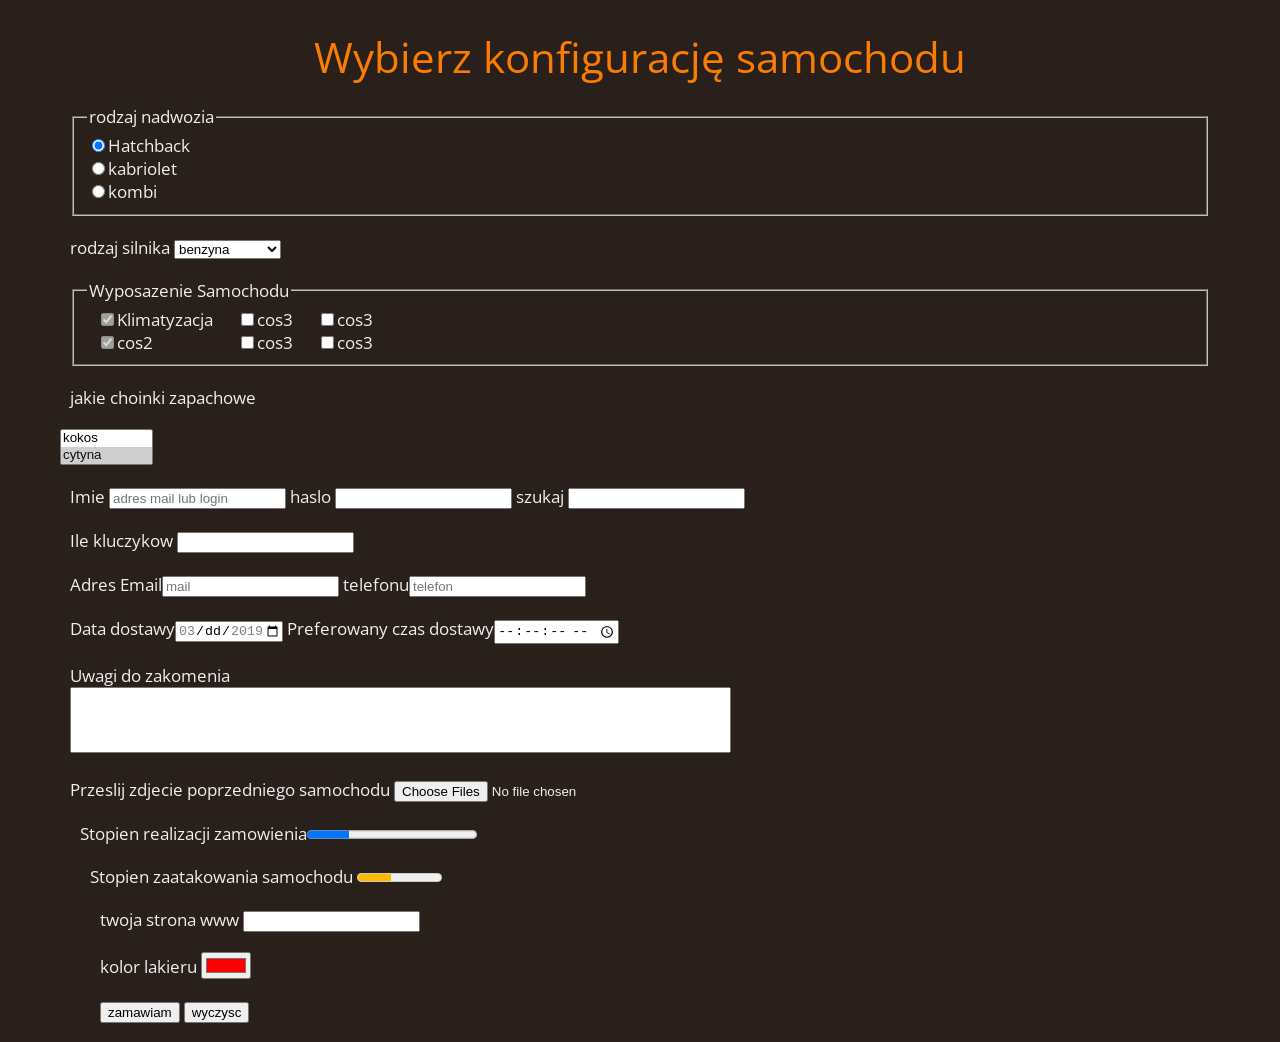
<file: Do zamawiania/index.html>
<!DOCTYPE html>
<html lang="pl">
<head>

	<meta charset="utf-8">
	<title>Katalog samochodowy</title>
	<meta name="description" content="Stwórz wymarzony model swojego samochodu!">
	<meta name="keywords" content="samochód, katalog, salon, nowe auto">
	<meta name="author" content="Jan Nowak">
	
	<meta http-equiv="X-Ua-Compatible" content="IE=edge">
	
	<link rel="stylesheet" href="main.css">

	<link href="https://fonts.googleapis.com/css?family=Open+Sans:400,700&amp;subset=latin-ext" rel="stylesheet">
	
	<!--[if lt IE 9]>
	<script src="//cdnjs.cloudflare.com/ajax/libs/html5shiv/3.7.3/html5shiv.min.js"></script>
	<![endif]-->
	
</head>

<body>

	<header>
	
		<h1>Wybierz konfigurację samochodu</h1>

	</header>
	
	<main>
	
		<article>
		
			<form action="order.php" metod="post"  enctype="multipart/from-data">
				<div class="row">
					<fieldset>
					
						<legend> rodzaj nadwozia </legend>
					
						<div><label><input type="radio"  value="1" name="nadwozie" checked>Hatchback	</label></div>
						<div><label><input type="radio" value="2" name="nadwozie">kabriolet	</label></div>
						<div><label><input type="radio" value="3" name="nadwozie">kombi	</label></div>
					
					</fieldset>
				</div>
				<div class="row">
					<label for="silnik"> rodzaj silnika </label>
					<select id="silnik" name="silnik">
					
						<option value="w">wysokoprezny</option>
						<option selected value="b">benzyna</option>
						<option value="h">hybryda</option>
						
					</select>
				</div>
				<div class="row">
				
					<fieldset>
					
						<legend>Wyposazenie Samochodu </legend>
						<div class="col">
							<div><label><input type="checkbox" name= "wyp[]" value="1" disabled checked>Klimatyzacja</label></div>
							<div><label><input type="checkbox" name= "wyp[]" value="2" disabled checked>cos2</label></div>
						</div>
							
						<div class="col">
							<div><label><input type="checkbox" name= "wyp[]" value="3">cos3</label></div>
							<div><label><input type="checkbox" name= "wyp[]" value="4">cos3</label></div>
						</div>
							
						<div class="col">
							<div><label><input type="checkbox" name= "wyp[]" value="5">cos3</label></div>
							<div><label><input type="checkbox" name= "wyp[]" value="6">cos3</label></div>
						</div>
						
					</fieldset>
				</div>
				
				<div class="row">
					<label for="choinka"> jakie choinki zapachowe </label>
					</div style="margin-top: 10px;">
						<select id="choinka" name="choinka[]" multiple size="2">
						
							<option value="o">kokos</option>
							<option selected value="c">cytyna</option>
							<option value="b">brzoskiwniowa</option>
							
						</select>
					</div>
				</div>
				
				<div class="row">
					<label> Imie <input type="text" name="imie" placeholder="adres mail lub login"></label>
					<label> haslo <input type="password" name="haslo"></label>
					<label> szukaj <input type="search" name="szukaj"></label>
				</div>
				
				<div class="row">
					<label> Ile kluczykow  <input type="number" name="kluczyk" step="1" readonly></label>
				</div>	
				
				<div class="row">
				
					<label> Adres Email<input type="email" multiple placeholder="mail" name="adres"></label>
					<label> telefonu<input type="tel" placeholder="telefon" name="telefon" required></label>
				
				</div>
	
				<div class="row">
				
					<label> Data dostawy<input type="date" name="dzien" min="2019-03-01" max="2019-03-31"></label>
					<label> Preferowany czas dostawy<input type="time" name="czas" step="1" min="09:00" max="18:00"></label>	
				</div>
				
				<div class="row">
				
					<div><label for="kometarz"> Uwagi do zakomenia</label></div>
					<textarea name="kometarz" id="kometarz" rows="4" cols="80" maxlength="256" minlength="10"></textarea>
				
				</div>
				
				<div class="row">
					<label>Przeslij zdjecie poprzedniego samochodu<label> <input type ="file" name="obraz" accept="image/x-png,image/gif,image/jpeg" multiple>
				<div>
				
				<div class="row">
					<label>Stopien realizacji zamowienia<label><progress id="realizacja" max="100" value="25"></progress>
				<div>	

				<div class="row">
					<label> Stopien zaatakowania samochodu </label><meter min="0" max="100" title="procent" value ="40" low="30" high="70" optimum="75"></meter>
				<div>
				
				<div class="row">
					<label> twoja strona www </label><input type="url" name="witryna">
				</div>
				
				<input type="hidden" name="token" value = "323">
				
				<div class="row">
					<label> kolor lakieru  <input type="color" name="kolor" value="#ff0000"></label>
				</div>
				
				<div class="row">
					<input type="submit" value="zamawiam">
					<!--<input type="button" value="zamawiam">
					<button> Zawiam </button>
					<input type="color"> -->
					<input type="reset" value="wyczysc">
				</div>
					
			</form>		
			
		</article>
		
	</main>

</body>
</html>
</file>
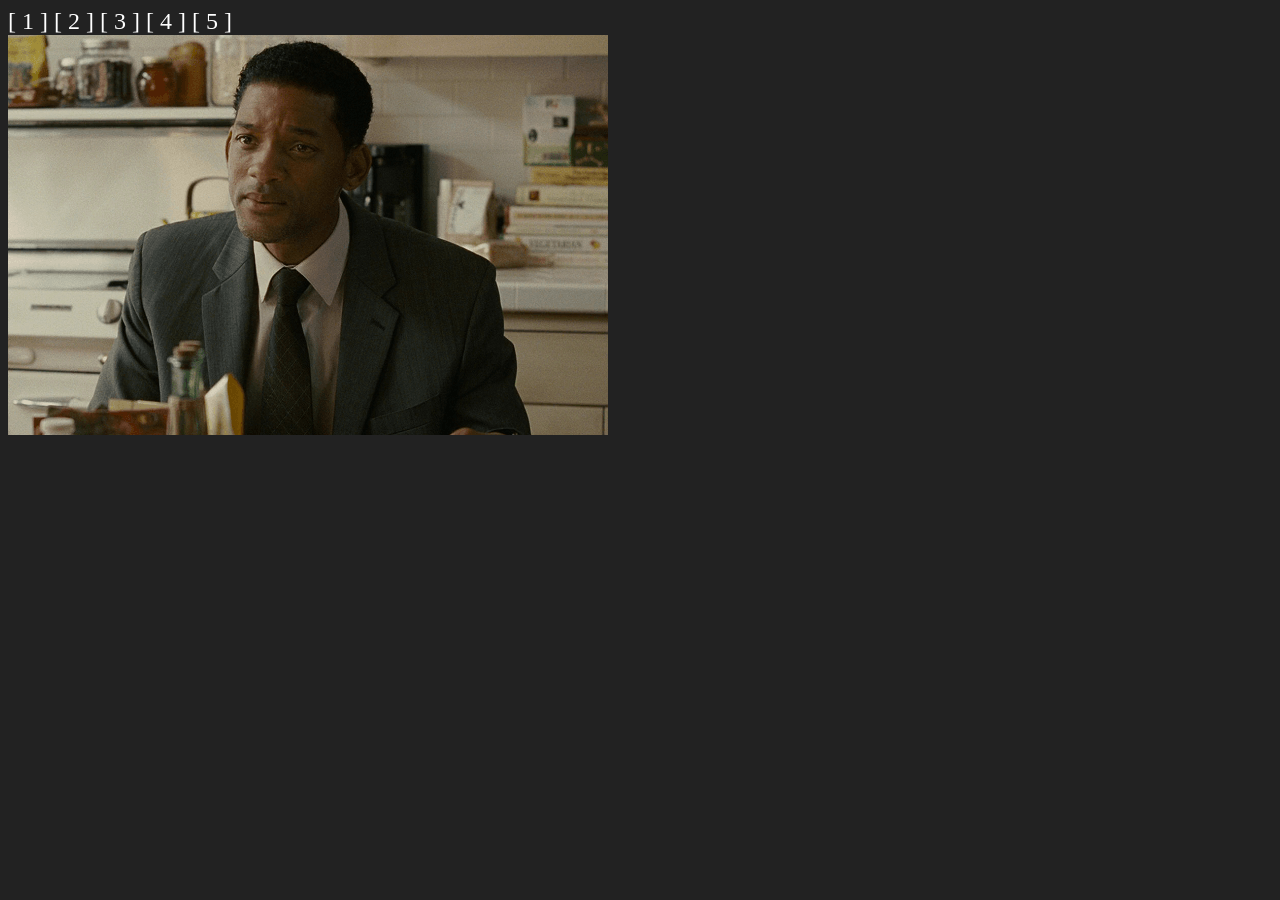
<file: Fajne przejscia/index.html>
<!DOCTYPE html>
<html lang="pl">
<html>
	<head>
		<meta charset="utf-8" />
		
		<style>
			body
			{
				background-color: #222222;
				font-size: 24px;
				color: white;
			}
		</style>
		
		<script src="http://code.jquery.com/jquery-1.11.2.min.js"></script>
		
		<script type="text/javascript">
			
			var numer = Math.floor(Math.random()*5)+1; 
			
			var timer1 = 0;
			var timer2 =0;
			function ustawslajd(nrslajdu)
			{
				clearTimeout(timer1);
				clearTimeout(timer2);
				numer = nrslajdu-1;
				
				schowaj();
				setTimeout("zmienslajd()",500);
			}
			
			function schowaj()
			{
				$("#slider").fadeOut(500);
			}
			function zmienslajd()
			{
				numer++;
				if(numer>5) 
				{
					numer=1;
				}
				
				var plik = "<img src = \"slajdy/slajd" + numer + ".png\" />";
				
				document.getElementById("slider").innerHTML = plik;
				
				$("#slider").fadeIn(500);
				timer1= setTimeout("zmienslajd()",5000);
				timer2 =setTimeout("schowaj()",4500);
			}
			
		</script>
		
	</head>
	<body onload ="zmienslajd()">
		
		<span onlick="ustawslajd(1)" style="cursor:pointer;">[ 1 ] </span>
		<span onlick="ustawslajd(2)" style="cursor:pointer;">[ 2 ] </span>
		<span onlick="ustawslajd(3)" style="cursor:pointer;">[ 3 ] </span>
		<span onlick="ustawslajd(4)" style="cursor:pointer;">[ 4 ] </span>
		<span onlick="ustawslajd(5)" style="cursor:pointer;">[ 5 ] </span>
		<div id="slider"></div>
		
	</body>
</html>
</file>
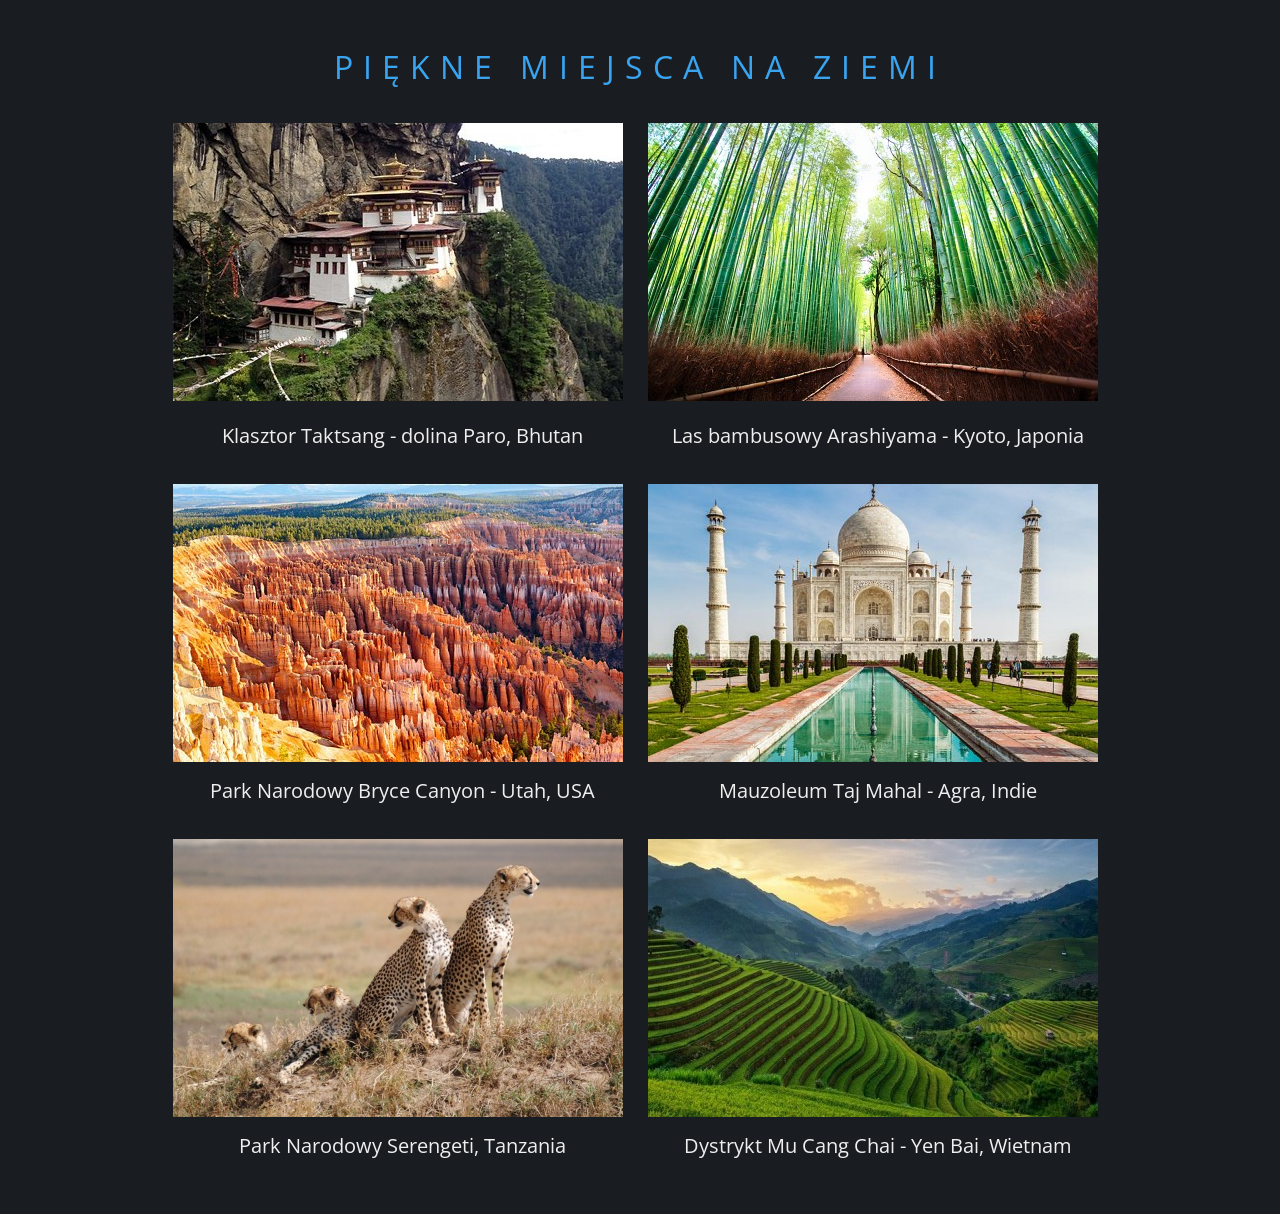
<file: Galeria zdjec/index.html>
<!DOCTYPE html>
<html lang="pl">
<head>

	<meta charset="utf-8">
	<title>Galeria zdjęć</title>
	<meta name="description" content="Piękne miejsca na Ziemi">
	<meta name="keywords" content="Taktsang, Paro, Bhutan, Arashiyama, Kyoto, Japonia, Bryce Canyon, Utah, USA, Taj Mahal, Agra, Indie, Serengeti, Tanzania, Mu Cang Chai, Yen Bai, Wietnam">
	<meta name="author" content="MZ">
	
	<meta http-equiv="X-Ua-Compatible" content="IE=edge,chrome=1">
	
	<link rel="stylesheet" href="main.css">
	<link rel="stylesheet" href="css/fontello.css">	

	<link href="https://fonts.googleapis.com/css?family=Open+Sans:400,700&amp;subset=latin-ext" rel="stylesheet">
	
	<!--[if lt IE 9]>
	<script src="//cdnjs.cloudflare.com/ajax/libs/html5shiv/3.7.3/html5shiv.min.js"></script>
	<![endif]-->
	
</head>

<body>
	
	<main>
	
		<article>
		
			<div class="container">
			
				<header>
					<h1>Piękne miejsca na Ziemi</h1>
				</header>
			
				<div class="postcard">
				
					<div class="photo1"> 
						<a href="#"><img src="img/01.jpg" alt="Taktsang"></a>
					</div>
					<p>Klasztor Taktsang - dolina Paro, Bhutan</p>
					
				</div>
				
				<div class="postcard">
				
					<div class="photo2"> 
						<a href="#"><img src="img/02.jpg" alt="Arashiyama"></a>
					</div>
					<p>Las bambusowy Arashiyama - Kyoto, Japonia</p>
					
				</div>
				
				<div class="postcard">
				
					<div class="photo3"> 
						<div class = "overlay">
							<a href="#"><img src="img/03.jpg" alt="Bryce Canyon"></a>
							<a class="link" href="#"><p>Rok zalozenia: 1928, powierzchnia 128 km <sup>2</sup></p></a>
						</div>
					</div>
					<p>Park Narodowy Bryce Canyon - Utah, USA</p>
					
				</div>
				
				<div class="postcard">
				
					<div class="photo4"> 
						<div class = "overlayT">
							<a href="#"><img src="img/04.jpg" alt="Taj Mahal"></a>
							<a href = "#" class="link"><span class = "icon"><i class="icon-search"></i><p>zobacz album</p></span></a>
						</div>
					</div>
					<p>Mauzoleum Taj Mahal - Agra, Indie</p>
					
				</div>				
				

				<div class="postcard">
				
					<div class="photo5"> 
						<a href="#"><img src="img/05.jpg" alt="Serengeti"></a>
					</div>
					<p>Park Narodowy Serengeti, Tanzania</p>
					
				</div>

				<div class="postcard">
				
					<div class="photo6"> 
						<a href="#"><img src="img/06.jpg" alt="Mu Cang Chai"></a>
					</div>	
					<p>Dystrykt Mu Cang Chai - Yen Bai, Wietnam</p>
				</div>				
	
			</div>

		</article>
	
	</main>
	
</body>
</html>
</file>
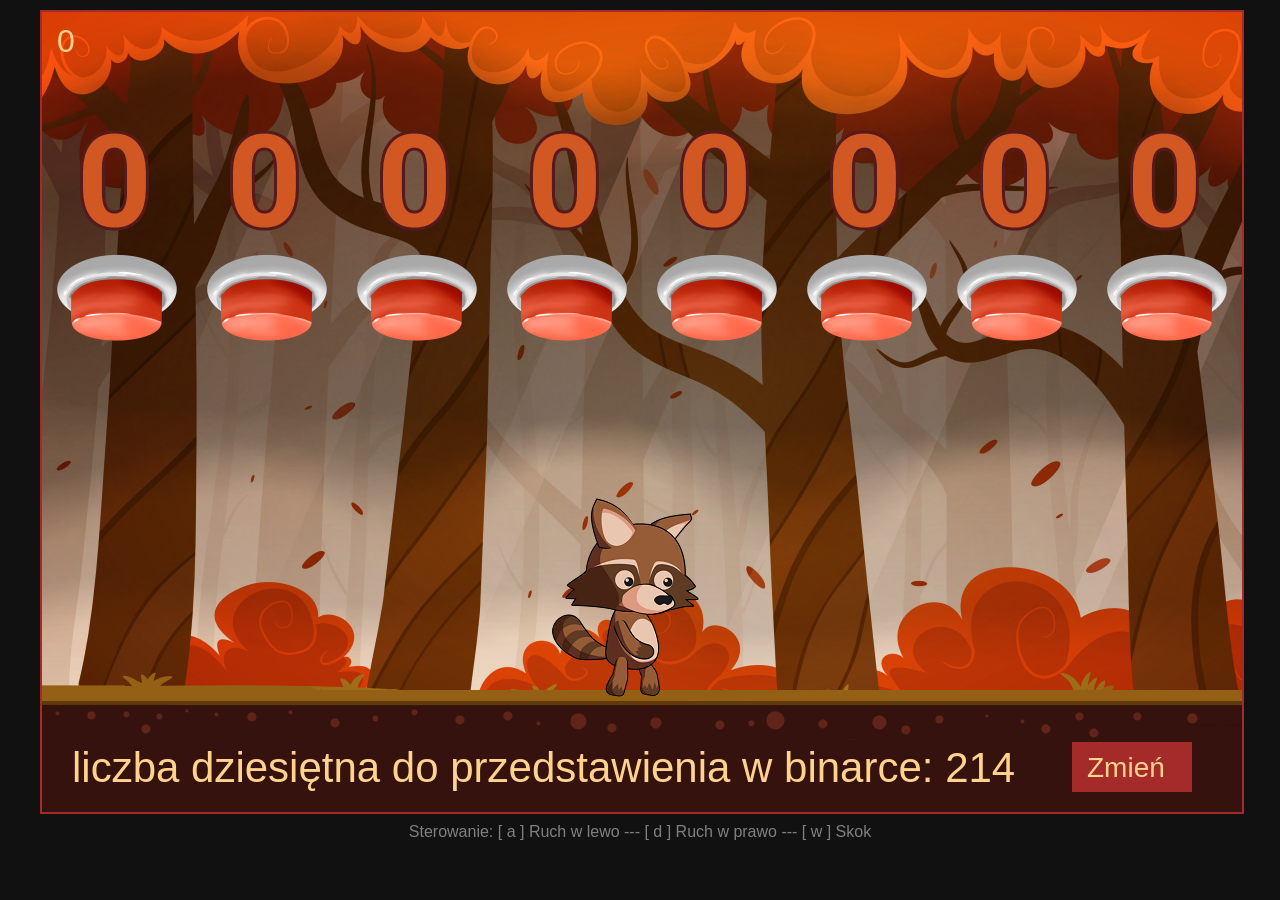
<file: Gra w gre binarna/index.html>
<!DOCTYPE html>
<html lang="pl">
<head>

	<meta charset="utf-8">
	<title>Canvas cz. 2/2</title>
	<meta name="description" content="">
	<meta name="keywords" content="">
	<meta name="author" content="">
	<meta name="viewport" content="width=device-width, initial-scale=1.0, user-scalable=no">	
	<meta http-equiv="X-Ua-Compatible" content="IE=edge">
	
	<link rel="stylesheet" href="main.css">
	
	<!--[if lt IE 9]>
	<script src="//cdnjs.cloudflare.com/ajax/libs/html5shiv/3.7.3/html5shiv.min.js"></script>
	<![endif]-->
	
</head>

<body>
	
	<main>
		<article>

			<div class="board">
				<canvas id="game_canvas" width="1200" height="800"></canvas>
				<div class="info">Sterowanie: [ a ] Ruch w lewo --- [ d ] Ruch w prawo --- [ w ] Skok</div>
			</div>	
			
		</article>
	</main>
	
	<script src="game.js"></script>

</body>
</html>
</file>
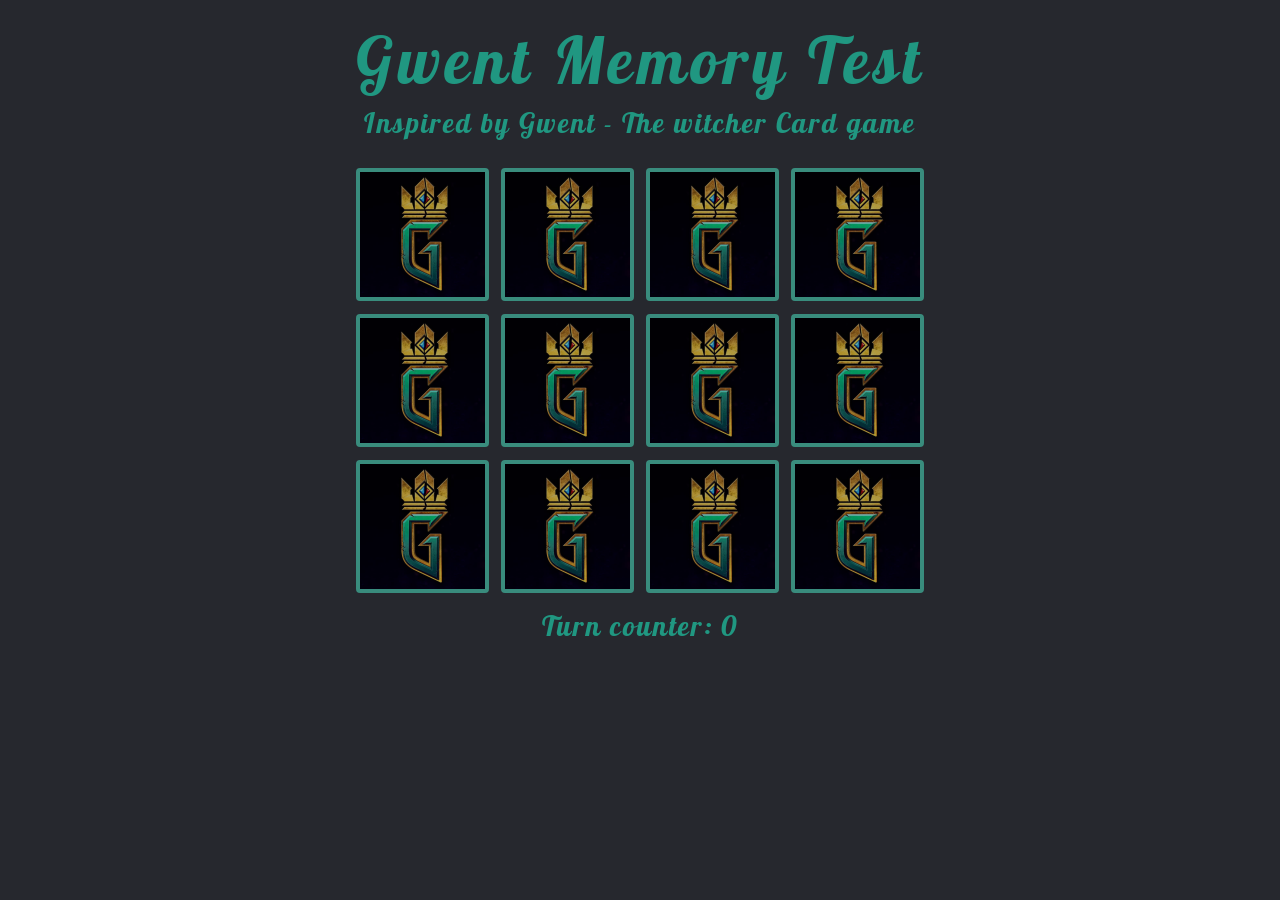
<file: Gwint/index.html>
<!DOCTYPE html>
<html lang="pl">
<head>

	<meta charset="utf-8">
	<title>Gwent Memory Test</title>
	<meta name="description" content="JS Memory Game inspired by Gwent">
	<meta name="keywords" content="javascript, jQuery, game, gwent, memory">
	<meta name="author" content="MZ">
	
	<meta http-equiv="X-Ua-Compatible" content="IE=edge,chrome=1">
	
	<link rel="stylesheet" href="main.css">

	<link href="https://fonts.googleapis.com/css?family=Lobster&amp;subset=latin-ext" rel="stylesheet">
	
	<!--[if lt IE 9]>
	<script src="//cdnjs.cloudflare.com/ajax/libs/html5shiv/3.7.3/html5shiv.min.js"></script>
	<![endif]-->

</head>

<body>

	<header>
	
		<h1>Gwent Memory Test</h1>
		<p>Inspired by <a href="https//www.playgwent.com/pl" target="_blank"> Gwent - The witcher Card game</a></p>
	
	</header>
	
	<main>
	
		<article>
		
			<div class="board">
			
				<div class="card" id="c0" ></div>
				<div class="card" id="c1"></div>
				<div class="card" id="c2"></div>
				<div class="card" id="c3"></div>
				
				<div class="card" id="c4"></div>
				<div class="card" id="c5"></div>
				<div class="card" id="c6"></div>
				<div class="card" id="c7"></div>
				
				<div class="card" id="c8"></div>
				<div class="card" id="c9"></div>
				<div class="card" id="c10"></div>
				<div class="card" id="c11"></div>
				
				<div class="score">Turn counter: 0</div>
			
			</div>
		
		</article>
	
	</main>
	
	<script src="jquery-3.2.1.min.js"></script>
	<script src="memory.js"></script>
	
</body>
</html>
</file>
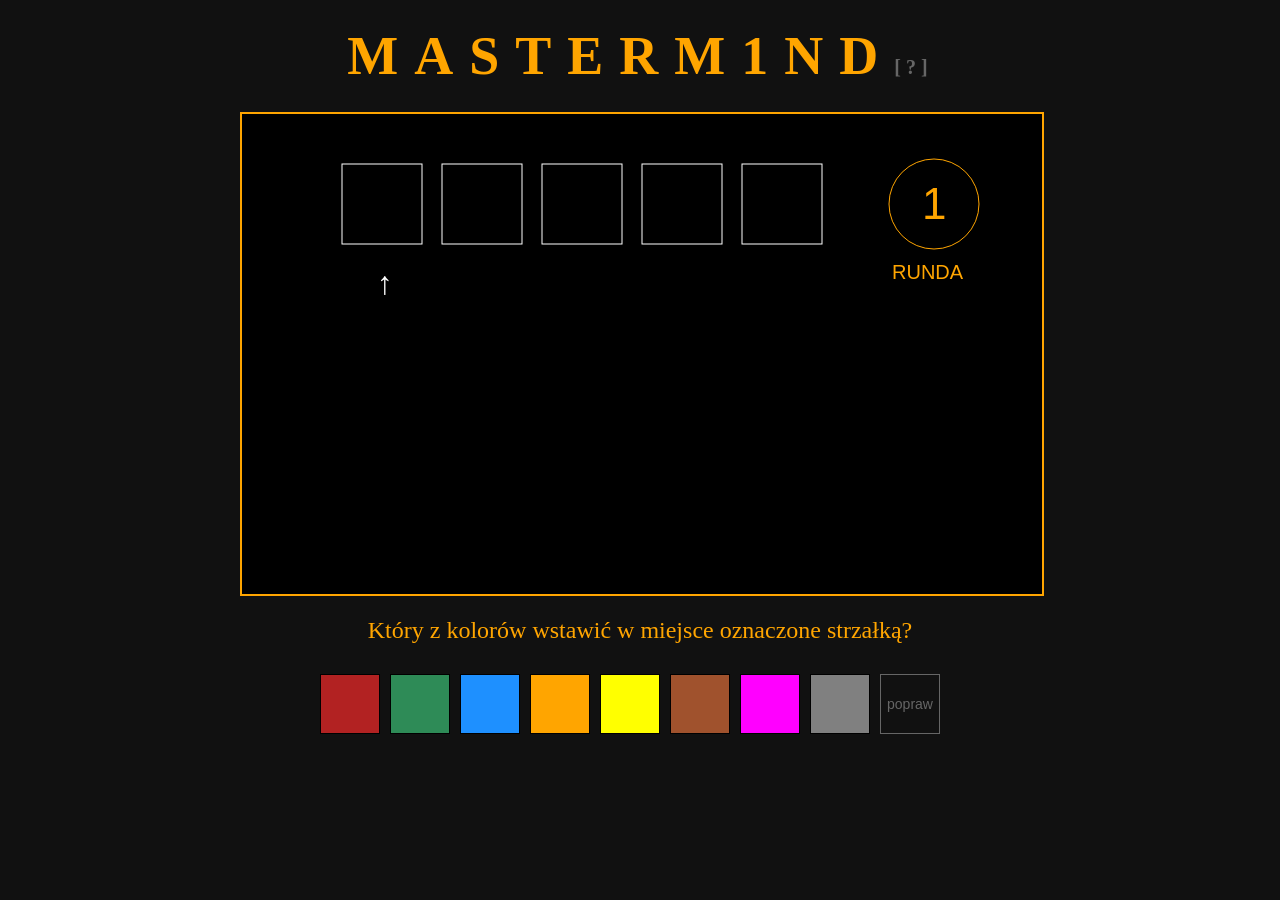
<file: Mastermaid/index.html>
<!DOCTYPE html>
<html lang="pl">
<head>

	<meta charset="utf-8">
	<title>Masterm1nd</title>
	<meta name="description" content="">
	<meta name="keywords" content="">
	<meta name="author" content="">
	<meta name="viewport" content="width=device-width, initial-scale=1.0, user-scalable=no">	
	<meta http-equiv="X-Ua-Compatible" content="IE=edge">
	
	<link rel="stylesheet" href="main.css">
	
	<!--[if lt IE 9]>
	<script src="//cdnjs.cloudflare.com/ajax/libs/html5shiv/3.7.3/html5shiv.min.js"></script>
	<![endif]-->
	
</head>

<body>
	
	<main>
	<article>
		
		<header><h1>Masterm1nd<span id="help">[?]</span></h1></header>
		
		<div class="help">
		
			<span id="closehelp">[zamnij]</span>
			<p> no elo </p>
		
		</div>

		<div class="board">
			<canvas id="game_canvas" width="800" height="480"></canvas>
		</div>	
		
		<div class="comment">
			Który z kolorów wstawić w miejsce oznaczone strzałką?
		</div>
		
		<div class="controls">
			<button id="c1"></button>
			<button id="c2"></button>
			<button id="c3"></button>
			<button id="c4"></button>
			<button id="c5"></button>
			<button id="c6"></button>
			<button id="c7"></button>
			<button id="c8"></button>
			<button id="delete">popraw</button>
		</div>	
		
	</article>	
	</main>
	
	<script src="game.js"></script>

</body>
</html>
</file>
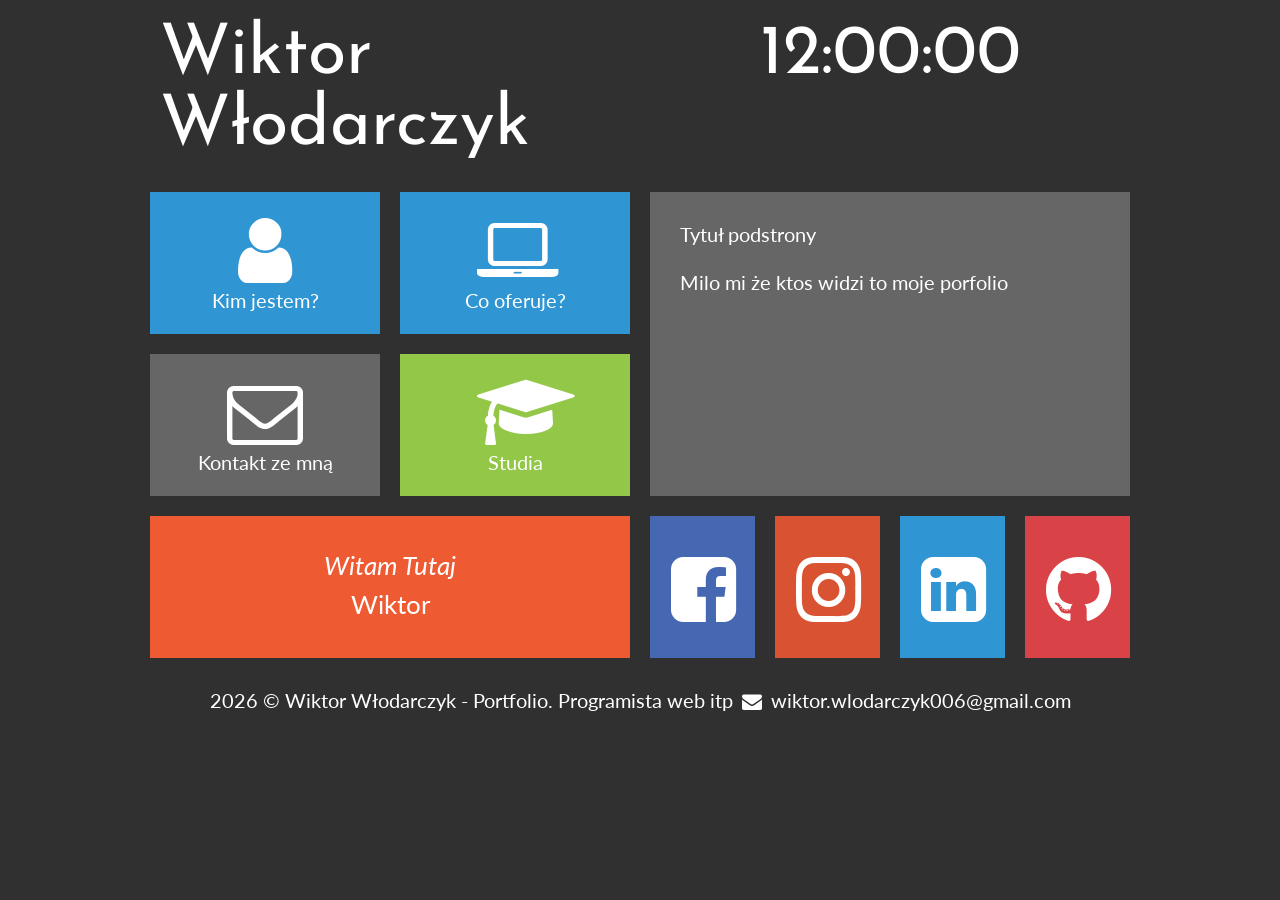
<file: Portfolio/index.html>
<!DOCTYPE HTML>
<html land="pl">
<head>
	<meta charset = "utf-8" />
	<meta http-equiv ="X-UA-Compatible" content ="IE=edge,chrome=1" />
	<title> Wiktor Włodarczyk - Portfolio </title>
	<meta name="description" content "Stworze dla ciebie strone " />
	<link rel="stylesheet" href="style.css" type="text/css" />
	<link rel="stylesheet" href="css/fontello.css" type="text/css" />
	
	<link rel="preconnect" href="https://fonts.googleapis.com">
	<link rel="preconnect" href="https://fonts.gstatic.com" crossorigin>
	<link href="https://fonts.googleapis.com/css2?family=Josefin+Sans:ital@0;1&family=Lato&display=swap" rel="stylesheet">
	
</head>

<body>

	<div id="container">
			
		<div class="rectangle">
		
			<div id="logo"><a href="index.html" class="tilelinkhtml5">Wiktor Włodarczyk</div></a>
			<div id="zegar">12:00:00</div>
			<div style="clear: both;"></div>
			
		</div>
		<div class="square">
		
			<div class="tile1">
				<a href="kimjestem.html" class="tilelink"><i class="icon-user"></i><br/>Kim jestem?</a>
			</div>
			<a href="oferta.html" class="tilelinkhtml5">
				<div class="tile1">
					<i class="icon-laptop"></i><br/>Co oferuje?
				</div>
			</a>
			<div style="clear:both;"></div>
			
			<div class="tile2">
				<a href="kontakt.html" class="tilelink"><i class="icon-mail"></i><br/>Kontakt ze mną</a>	
			</div>
			<div class="tile3">
				<a href="studia.html" class="tilelink"><i class="icon-graduation-cap"></i><br/>Studia<a/>			
			</div>
			<div style="clear:both;"></div>
			
			<div class="tile4">
				<i>Witam Tutaj </i> <br/> Wiktor 
			</div>
			
		</div>
		<div class="square">
		
			<div class="tile5">
				Tytuł podstrony<br/><br/>
				Milo mi że ktos widzi to moje porfolio  
			</div>
			
			<div class="fb">
				<a href="https://www.facebook.com/profile.php?id=100008122082526&locale=pl_PL" class="sociallink" target="_blank"><i class="icon-facebook-squared"></i></a>
			</div>
			<div class="ig">
				<a href="https://www.instagram.com/wiktor_wlodarczykkk/" class="sociallink" target="_blank"><i class="icon-instagram"></i></a>
			</div>
			<div class="linkedin">
				<a href="linkedin.com/in/wox-undefined-829754272/?skipRedirect=true" class="sociallink" target="_blank"><i class="icon-linkedin-squared"></i></a>
			</div>
			<div class="github">
				<a href="https://github.com/Woximus" class="sociallink" target="_blank"><i class="icon-github-circled"></i></a>
			</div>
			<div style="clear:both;"></div>
			
		</div>
		<div style="clear:both"></div>
		
		<div class="rectangle">
		2026 &copy; Wiktor Włodarczyk - Portfolio. Programista web itp <i class="icon-mail-alt"></i> wiktor.wlodarczyk006@gmail.com
		</div>
	</div>

</body>
</html>
</file>
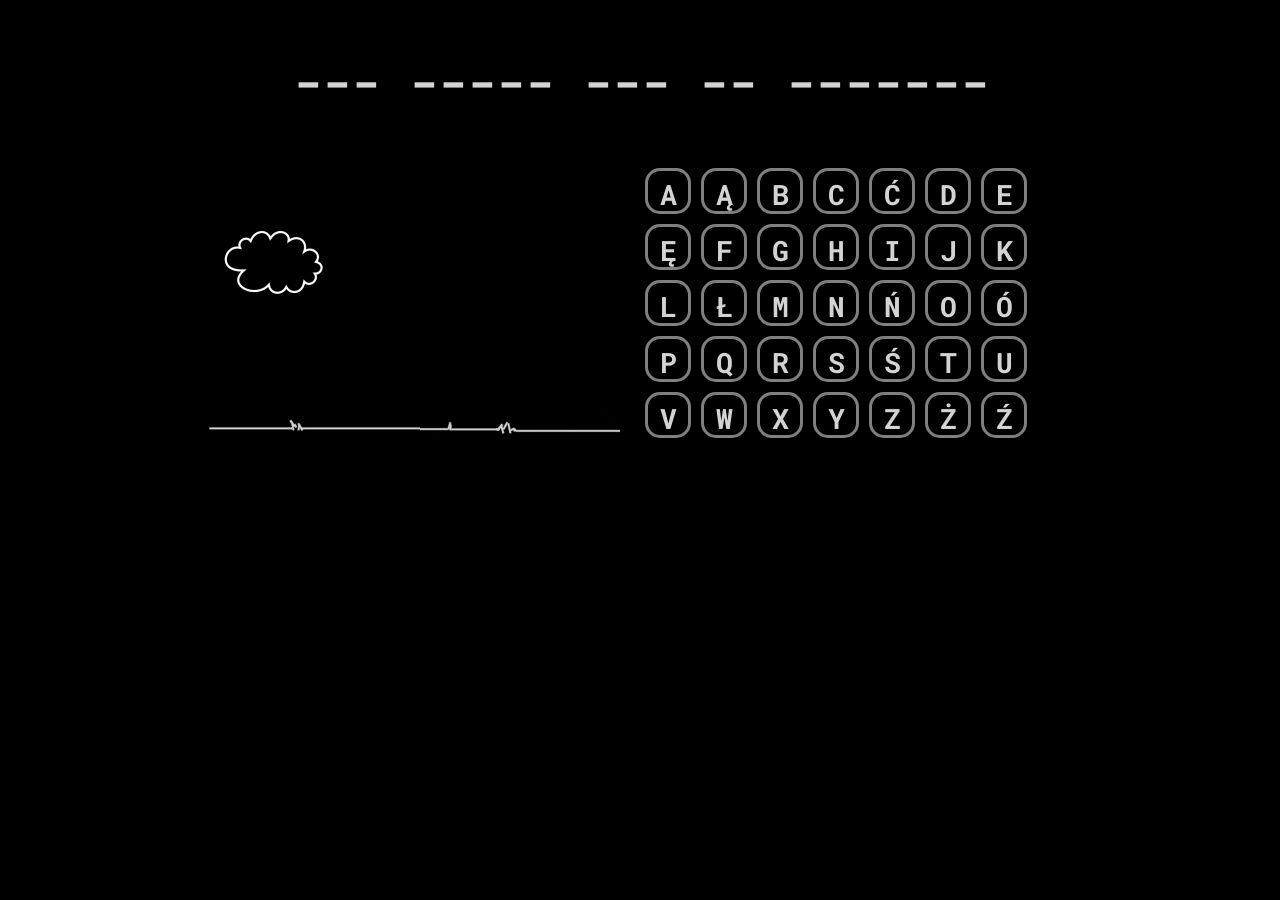
<file: Wisieliec/index.html>
<!DOCTYPE HTML>
<html lang="pl">
<head>
	<meta charset="utf-8" />
	<title>Szubienica</title>

	<link rel="stylesheet" href="style.css" type="text/css" />
	<script src="szubienica.js"></script>


	<link rel="preconnect" href="https://fonts.googleapis.com">
	<link rel="preconnect" href="https://fonts.gstatic.com" crossorigin>
	<link href="https://fonts.googleapis.com/css2?family=Roboto+Mono:ital,wght@0,100..700;1,100..700&display=swap" rel="stylesheet">

</head>
<body >

	<div id="pojemnik">
		<div id="plansza"></div>
		<div id="szubienica">
			<img src="img/s0.jpg" alt="" />
		</div>
		<div id="alfabet"></div>
		<div style="clear:both;"></div>
	
	</div>


</body>
</html>
</file>
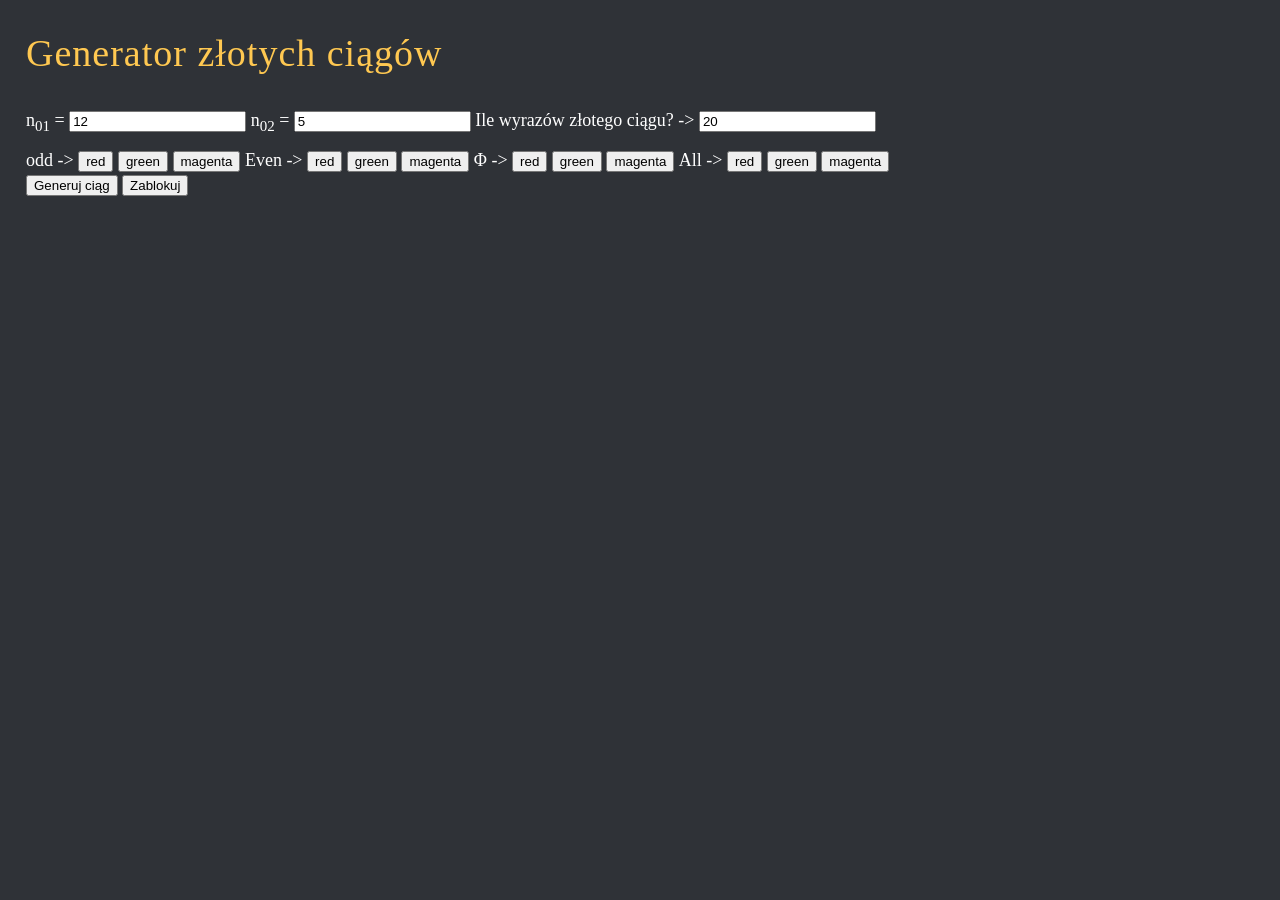
<file: Zloty ciag/index.html>
<!DOCTYPE html>
<html lang="pl">
<head>

	<meta charset="utf-8">
	<title>Złoty podział</title>
	<link href="arkusz.css" rel="stylesheet">
	
</head>
<body>

	<header>
	
		<h1>Generator złotych ciągów</h1>
		
	</header>

	<main>
	
		<article>
			<div class="interfejs">
				<label>
					n<sub>01</sub> = <input type="number" id="a" value="12">
				</label>
				<label>
					n<sub>02</sub> = <input type="number" id="b" value="5">
				</label>
				<label>
					Ile wyrazów złotego ciągu? -> <input type="number" id="ile" value="20">
				</label>
			</div>
			
			<div class ="interfejs"></div>
			
			odd ->
			<input type="button" name="np" value="red">
			<input type="button" name="np" value="green">
			<input type="button" name="np" value="magenta">
			
			
			Even ->
			<input type="button" class="pp" value="red">
			<input type="button" class="pp" value="green">
			<input type="button" class="pp" value="magenta">
			
			
			&Phi; ->
			<input type="button" class="phiii" value="red">
			<input type="button" class="phiii" value="green">
			<input type="button" class="phiii" value="magenta">	

			All ->
			<input type="button" class="wszystkie" value="red">
			<input type="button" class="wszystkie" value="green">
			<input type="button" class="wszystkie" value="magenta">				
			
			<div>
				<input type="button" id="generuj_ciag" value="Generuj ciąg">
				<input type="button" id="blokada" value="Zablokuj">
			</div>
			
			<div>
				<div id="ciag"></div>
				<div id="fi"></div>
			</div>	
			
		</article>
		
	</main>
	
	<script>
		
		document.getElementById('generuj_ciag').addEventListener('click',generuj);
	
		//przyciski ODD zapsiuja oblsuge klikniecia
		let nieparzyste = document.getElementsByName('np');
		for(let i = 0; i < 3; i++)
		{
			nieparzyste[i].addEventListener('click' , color_odd);
		}
		
		//przyciski even 
		let parzyste = document.querySelectorAll('.pp');
		
		parzyste.forEach(przycisk => {
			
			let kolor = przycisk.value;
			
			przycisk.addEventListener('click' , function() {
			
				color_even(kolor);
			});
		
		});
	
		//przyicsk Phi
		let phi = document.getElementsByClassName('phiii');
		for(let ratioo of phi)
		{
			let kolor = ratioo.value;
			
			ratioo.addEventListener('click' , () => {
			
				color_phi(kolor);
			});
		}
		
		//przyciski all
		let wszystkieee = document.querySelectorAll('.wszystkie');
		//mozna 2 razy to samo nazwe jak przedtem ale nie ustawiam bo zeby zaamietac co to jest 
		wszystkieee.forEach(przyciski => {
			przyciski.addEventListener('click' , color_all);
		});
	
		//przycisk zablokuij
		document.querySelector('#blokada').addEventListener('click', access);
	
		function generuj()
		{
			let ile = document.getElementById('ile').value;
			let a = document.querySelector('#a').value;
			let b = document.querySelector('#b').value;
			let bufor;
			
			a = parseFloat(a);
			b = parseFloat(b);
			ile = parseInt(ile);
			
			if(isNaN(a) || isNaN(b) || isNaN(ile) || ile < 2)
			{
				document.querySelector('#ciag').innerHTML = ' <p>Podaj poprawne liczby</p>';
				document.querySelector('#fi').innerHTML = ' ';
			}
			else
			{
				let ciag = '<p>n<sub>x</sub></p>';
				let ratios = '<p>&Phi; = n<sub>x</sub> &divide; n<sub>x-1</sub></p>';
				
				if (a% 2 == 1) ciag += '<div>01 -> <span class = "odd"> ' + a + '</span></div>';
				else ciag += '<div>01 -><span class = "even"> ' + a + '</span></div>';
				
				if (b% 2 == 1) ciag += '<div>01 -> <span class = "odd"> ' + b + '</span></div>';
				else ciag += '<div>01 -><span class="even"> ' + b + '</span></div>';
				
				ratios += '<div>01 -> <span class="ratio"> brak </span></div>';
				ratios += '<div>02 -> <span class ="ratio">' + (b/a).toFixed(30) +  '</span></div>';
				
				for(i = 3; i <= ile; i++)
				{
					bufor = a;
					a = b;
					b = bufor + b;
				
					if(i<10) 
					{
						bufor = '0';
					}
					else{
						bufor = ' ' ;
					}
					
					if (b % 2 == 1) ciag+= '<div>' + bufor + i + ' -> <span class ="odd">' + b + '</span></div>';
					else ciag+= '<div>' + bufor + i + ' -> <span class ="even">' + b + '</span></div>';
					
					ratios += '<div>' + bufor + i + ' -> <span class="ratio">' + (b/a).toFixed(30) + '</span></div>';
				}
				
				document.querySelector('#ciag').innerHTML = ciag;
				document.querySelector('#fi').innerHTML = ratios;
				
				
				
			}
			
		}
		
		function color_odd()
		{
			let kolor  = this.value;
			
			let wyrazy_nieparzyste = document.getElementsByClassName('odd');
			
			for(let wyraz  of wyrazy_nieparzyste)
			{
				wyraz.style.color = kolor;
			}
		}
		
		function color_even(kol)
		{
			let wyrazy_nieparzyste = document.querySelectorAll('.even');
			
			for(let wyrazek of wyrazy_nieparzyste){
				wyrazek.style.cssText = 'color: ' + kol + ';';
			}
		}
		
		function color_phi(k)
		{
			//let stosunki = document,querySelectorAll('.ratio');
			//to samo
			let stosunki = document.querySelectorAll('#fi span');
			
			for(let rationki of stosunki)
			{
			
				//pusta wartosc atrybutu style
				//ratio.style.cssText = ' ';
				
				// usuniecie atrubuty ze znacznika
				rationki.removeAttribute('style');
			
				if(k == 'red')
				{
					rationki.classList.add('czerwien');
					rationki.classList.remove('zielen');
					rationki.classList.remove('magenta');
				}
				else if(k == 'green')
				{
					rationki.classList.add('zielen');
					rationki.classList.remove('czerwien');
					rationki.classList.remove('magenta');
				}
				else if(k == 'magenta')
				{
					rationki.classList.add('magenta');
					rationki.classList.remove('czerwien');
					rationki.classList.remove('zielen');
				}
			}
		}
		
		function color_all()
		{
			let kolor = this.value;
			
			let wszystkie_liczbny = document.getElementsByTagName('span');
			
			for(let liczba of wszystkie_liczbny){
				liczba.style.cssText = 'color: ' + kolor + ';';
			}
		}
		
		function access()
		{
			let inputs = document.querySelectorAll(' input:not(#blokada)');
			
			for(let input of inputs)
			{
				input.toggleAttribute('disabled');
			}
			if(this.value == "Zablokuj") this.value = 'Odblokuj';
			else this.value = 'Zablokuj';
		}
		
	</script>

</body>
</html>
</file>
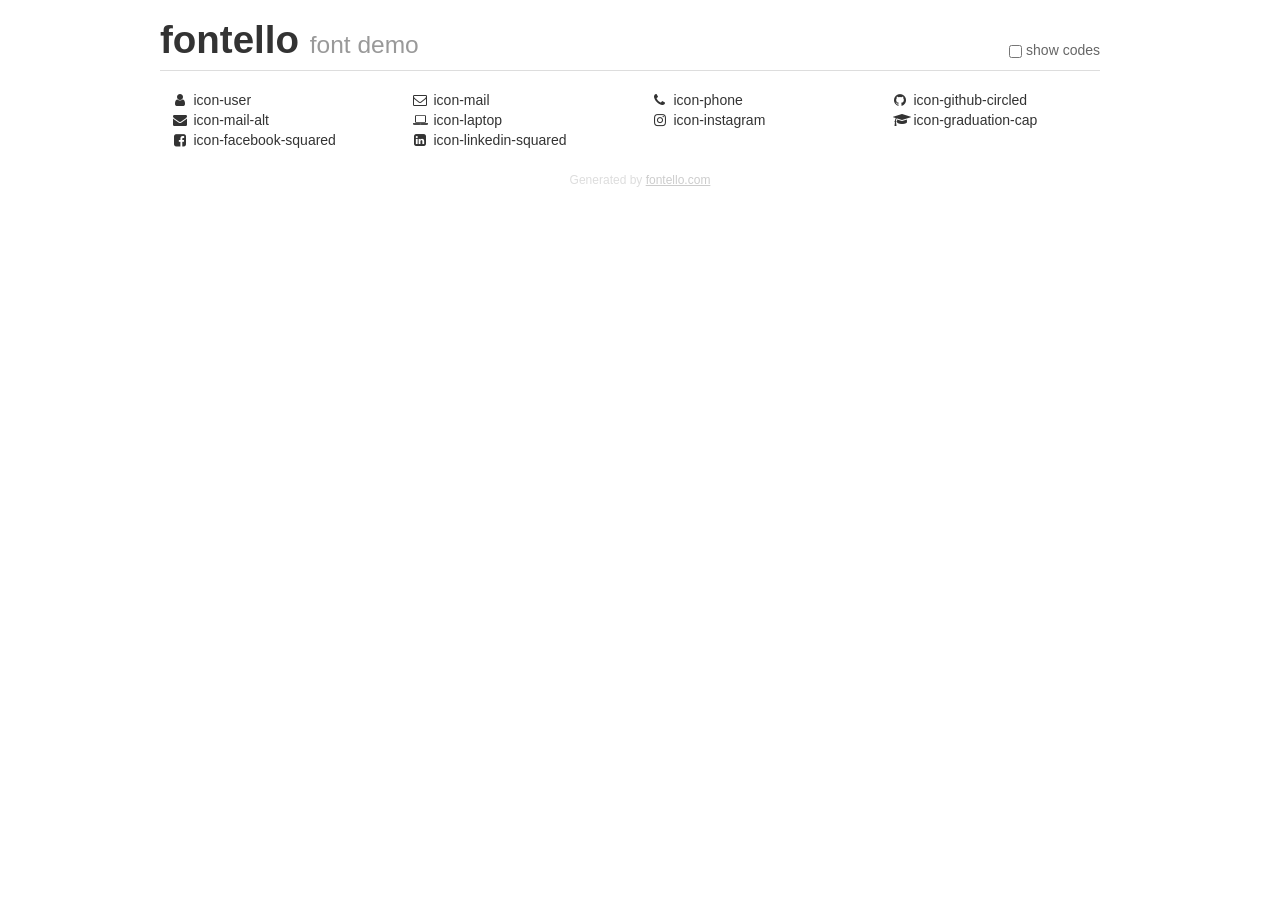
<file: Portfolio/demo.html>
<!DOCTYPE html>
<html>
  <head>
  <!--[if lt IE 9]><script language="javascript" type="text/javascript" src="//html5shim.googlecode.com/svn/trunk/html5.js"></script><![endif]-->
  <meta charset="UTF-8">
  <style>
    html {
      font-size: 100%;
      -webkit-text-size-adjust: 100%;
      -ms-text-size-adjust: 100%;
    }
    a:focus {
      outline: thin dotted #333;
      outline: 5px auto -webkit-focus-ring-color;
      outline-offset: -2px;
    }
    a:hover,
    a:active {
      outline: 0;
    }
    input {
      margin: 0;
      font-size: 100%;
      vertical-align: middle;
      *overflow: visible;
      line-height: normal;
    }
    input::-moz-focus-inner {
      padding: 0;
      border: 0;
    }
    body {
      margin: 0;
      font-family: "Helvetica Neue", Helvetica, Arial, sans-serif;
      font-size: 14px;
      line-height: 20px;
      color: #333;
      background-color: #fff;
    }
    a {
      color: #08c;
      text-decoration: none;
    }
    a:hover {
      color: #005580;
      text-decoration: underline;
    }
    .row {
      margin-left: -20px;
      *zoom: 1;
    }
    .row:before,
    .row:after {
      display: table;
      content: "";
      line-height: 0;
    }
    .row:after {
      clear: both;
    }
    .span3 {
      float: left;
      min-height: 1px;
      margin-left: 20px;
      width: 220px;
    }
    .container {
      width: 940px;
      margin-right: auto;
      margin-left: auto;
      *zoom: 1;
    }
    .container:before,
    .container:after {
      display: table;
      content: "";
      line-height: 0;
    }
    .container:after {
      clear: both;
    }
    small {
      font-size: 85%;
    }
    h1 {
      margin: 10px 0;
      font-family: inherit;
      font-weight: bold;
      line-height: 20px;
      color: inherit;
      text-rendering: optimizelegibility;
      line-height: 40px;
      font-size: 38.5px;
    }
    h1 small {
      font-weight: normal;
      line-height: 1;
      color: #999;
      font-size: 24.5px;
    }

    body {
      margin-top: 90px;
    }
    .header {
      position: fixed;
      top: 0;
      left: 50%;
      margin-left: -480px;
      background-color: #fff;
      border-bottom: 1px solid #ddd;
      padding-top: 10px;
      z-index: 10;
    }
    .footer {
      color: #ddd;
      font-size: 12px;
      text-align: center;
      margin-top: 20px;
    }
    .footer a {
      color: #ccc;
      text-decoration: underline;
    }
    .the-icons {
      font-size: 14px;
      line-height: 24px;
    }
    .switch {
      position: absolute;
      right: 0;
      bottom: 10px;
      color: #666;
    }
    .switch input {
      margin-right: 0.3em;
    }
    .codesOn .i-name {
      display: none;
    }
    .codesOn .i-code {
      display: inline;
    }
    .i-code {
      display: none;
    }
    @font-face {
      font-family: 'fontello';
      src: url('./font/fontello.eot?31862846');
      src: url('./font/fontello.eot?31862846#iefix') format('embedded-opentype'),
           url('./font/fontello.woff?31862846') format('woff'),
           url('./font/fontello.ttf?31862846') format('truetype'),
           url('./font/fontello.svg?31862846#fontello') format('svg');
      font-weight: normal;
      font-style: normal;
    }
    .demo-icon {
      font-family: "fontello";
      font-style: normal;
      font-weight: normal;
      speak: never;
     
      display: inline-block;
      text-decoration: inherit;
      width: 1em;
      margin-right: .2em;
      text-align: center;
      /* opacity: .8; */
     
      /* For safety - reset parent styles, that can break glyph codes*/
      font-variant: normal;
      text-transform: none;
     
      /* fix buttons height, for twitter bootstrap */
      line-height: 1em;
     
      /* Animation center compensation - margins should be symmetric */
      /* remove if not needed */
      margin-left: .2em;
     
      /* You can be more comfortable with increased icons size */
      /* font-size: 120%; */
     
      /* Font smoothing. That was taken from TWBS */
      -webkit-font-smoothing: antialiased;
      -moz-osx-font-smoothing: grayscale;
     
      /* Uncomment for 3D effect */
      /* text-shadow: 1px 1px 1px rgba(127, 127, 127, 0.3); */
    }
    </style>
    <link rel="stylesheet" href="css/animation.css"><!--[if IE 7]><link rel="stylesheet" href="css/" + font.fontname + "-ie7.css"><![endif]-->
    <script>
      function toggleCodes(on) {
        var obj = document.getElementById('icons');
      
        if (on) {
          obj.className += ' codesOn';
        } else {
          obj.className = obj.className.replace(' codesOn', '');
        }
      }
    </script>
  </head>
  <body>
    <div class="container header">
      <h1>fontello <small>font demo</small></h1>
      <label class="switch">
        <input type="checkbox" onclick="toggleCodes(this.checked)">show codes
      </label>
    </div>
    <div class="container" id="icons">
      <div class="row">
        <div class="span3" title="Code: 0xe800">
          <i class="demo-icon icon-user">&#xe800;</i> <span class="i-name">icon-user</span><span class="i-code">0xe800</span>
        </div>
        <div class="span3" title="Code: 0xe801">
          <i class="demo-icon icon-mail">&#xe801;</i> <span class="i-name">icon-mail</span><span class="i-code">0xe801</span>
        </div>
        <div class="span3" title="Code: 0xe802">
          <i class="demo-icon icon-phone">&#xe802;</i> <span class="i-name">icon-phone</span><span class="i-code">0xe802</span>
        </div>
        <div class="span3" title="Code: 0xf09b">
          <i class="demo-icon icon-github-circled">&#xf09b;</i> <span class="i-name">icon-github-circled</span><span class="i-code">0xf09b</span>
        </div>
      </div>
      <div class="row">
        <div class="span3" title="Code: 0xf0e0">
          <i class="demo-icon icon-mail-alt">&#xf0e0;</i> <span class="i-name">icon-mail-alt</span><span class="i-code">0xf0e0</span>
        </div>
        <div class="span3" title="Code: 0xf109">
          <i class="demo-icon icon-laptop">&#xf109;</i> <span class="i-name">icon-laptop</span><span class="i-code">0xf109</span>
        </div>
        <div class="span3" title="Code: 0xf16d">
          <i class="demo-icon icon-instagram">&#xf16d;</i> <span class="i-name">icon-instagram</span><span class="i-code">0xf16d</span>
        </div>
        <div class="span3" title="Code: 0xf19d">
          <i class="demo-icon icon-graduation-cap">&#xf19d;</i> <span class="i-name">icon-graduation-cap</span><span class="i-code">0xf19d</span>
        </div>
      </div>
      <div class="row">
        <div class="span3" title="Code: 0xf308">
          <i class="demo-icon icon-facebook-squared">&#xf308;</i> <span class="i-name">icon-facebook-squared</span><span class="i-code">0xf308</span>
        </div>
        <div class="span3" title="Code: 0xf30c">
          <i class="demo-icon icon-linkedin-squared">&#xf30c;</i> <span class="i-name">icon-linkedin-squared</span><span class="i-code">0xf30c</span>
        </div>
      </div>
    </div>
    <div class="container footer">Generated by <a href="https://fontello.com">fontello.com</a></div>
  </body>
</html>
</file>
<file: Do zamawiania/main.css>
body
{
	margin: 0;
	padding: 0px 60px;
	background-color: #29201B;
	color: #efefef;
    font-family: 'Open Sans', sans-serif;
    font-size: 17px;

}

h1
{
	font-size: 42px;
	font-weight: 400;
	color: #FA7C00;
	margin-bottom: 20px;
	text-align: center;
}

.row
{
	margin: 20px 10px;
}

.col
{
	display: inline-block;
	margin: 0 10px;
}

#kometarz
{
	resize:none;
}
</file>
<file: Galeria zdjec/main.css>
body
{
	background-color: #191d21;
	font-family: 'Open Sans', sans-serif;
	font-size: 20px;
	color: #efefef;
}

a:link 
{
    color: #fff;
	text-decoration: none;
}

a:visited 
{
    color: #fff;
}

a:hover 
{
    color: #fff;
}

a:active 
{    
	color: #fff;
}

.container
{
	margin-left: auto;
	margin-right: auto;
	width: 1000px;
	text-align: center;
	padding: 0;
	margin-bottom: 25px;
}

.postcard
{
	display: inline-block;
	width: 460px;
	text-align: center;
	padding: 5px;
}

.postcard p
{
	padding: 5px;
	margin-top: 10px;
}

h1
{
	font-size: 32px;
	font-weight: 400;
	color: #39a5f1;
	margin-top: 45px;	
	margin-bottom: 30px;
	letter-spacing: 10px;
	text-transform: uppercase;
}

/* Hover effects */

.photo1
{
	width: 450px;
	transition: all 0.2s ease-in-out;
}

.photo1:hover
{
	-webkit-transform: scale(0.9);
	-ms-transform: scale(0.9);
	transform: scale(0.9);
}

.photo2
{
	width: 450px;
	transition:transform .2s ease-in-out;
}
.photo2:hover
{
	-webkit-transform: scale(0.95) rotate(-360deg) skew(10deg, 10deg);
	-ms-transform: scale(0.95) rotate(-360deg) skew(10deg, 10deg);
	transform: scale(0.95) rotate(-360deg) skew(10deg, 10deg);
}
.photo3
{
	width: 450px;
}

.overlay
{
	position: relative;
	width: 450px;
	height: 278px;
}

.overlay .link
{
	position: absolute;
	display:block;
	width: 450px;
	height: 65px;
	background-color: #111;
	left: 0px;
	bottom: 0px;
	opacity: 0;
	transition: opacity 0.5s ease-in-out;
}

.overlay:hover .link
{
	opacity: 0.8;
}

.photo4
{
	width: 450px;
}

.overlayT
{
	position: relative;
	width: 450px;
	height: 278px;
}

.overlayT .link
{
	position: absolute;
	display:block;
	width: 100%;
	height: 100%;
	background-color: #27a38d;
	left: 0px;
	top: 0px;
	opacity: 0;
	transition: opacity 0.5s ease-in-out;
}

.overlayT:hover .link
{
	opacity: 0.9;
}

.icon
{
	display:block;
	top: 25%;
	position: relative;
	font-size: 72px;
}

.icon p
{
	font-size:20px;
}


.photo5
{
	width: 450px;
	height: 278px;
	overflow: hidden;
}

.photo5 img
{
	transition: all 0.5s ease-in-out
}

.photo5:hover img
{
	-webkit-transform: scale(1.15);
	-ms-transform: scale(1.15);
	transform: scale(1.15);
}

.photo6
{
	width: 450px;
	height: 278px;
	overflow: hidden;
}

.photo6 img
{
	transition: all 0.7s ease-in-out
}

.photo6:hover img
{
	-webkit-transform: scale(1.2) rotate(-5deg);
	-ms-transform: scale(1.2) rotate(-5deg);
	transform: scale(1.2) rotate(-5deg);
}
</file>
<file: Galeria zdjec/css/fontello.css>
@font-face {
  font-family: 'fontello';
  src: url('../font/fontello.eot?68966152');
  src: url('../font/fontello.eot?68966152#iefix') format('embedded-opentype'),
       url('../font/fontello.woff2?68966152') format('woff2'),
       url('../font/fontello.woff?68966152') format('woff'),
       url('../font/fontello.ttf?68966152') format('truetype'),
       url('../font/fontello.svg?68966152#fontello') format('svg');
  font-weight: normal;
  font-style: normal;
}
/* Chrome hack: SVG is rendered more smooth in Windozze. 100% magic, uncomment if you need it. */
/* Note, that will break hinting! In other OS-es font will be not as sharp as it could be */
/*
@media screen and (-webkit-min-device-pixel-ratio:0) {
  @font-face {
    font-family: 'fontello';
    src: url('../font/fontello.svg?68966152#fontello') format('svg');
  }
}
*/
[class^="icon-"]:before, [class*=" icon-"]:before {
  font-family: "fontello";
  font-style: normal;
  font-weight: normal;
  speak: never;

  display: inline-block;
  text-decoration: inherit;
  width: 1em;
  margin-right: .2em;
  text-align: center;
  /* opacity: .8; */

  /* For safety - reset parent styles, that can break glyph codes*/
  font-variant: normal;
  text-transform: none;

  /* fix buttons height, for twitter bootstrap */
  line-height: 1em;

  /* Animation center compensation - margins should be symmetric */
  /* remove if not needed */
  margin-left: .2em;

  /* you can be more comfortable with increased icons size */
  /* font-size: 120%; */

  /* Font smoothing. That was taken from TWBS */
  -webkit-font-smoothing: antialiased;
  -moz-osx-font-smoothing: grayscale;

  /* Uncomment for 3D effect */
  /* text-shadow: 1px 1px 1px rgba(127, 127, 127, 0.3); */
}

.icon-search:before { content: '\e800'; } /* '' */
</file>
<file: Gra w gre binarna/main.css>
body {
	font-family: Arial;
	background-color: #111;
	color: #efefef;	
}

.board {
	width: 1200px;
	margin: 0 auto;
	margin-top: 10px;
}

#game_canvas {
	background-color: black;
	width: 1200px;
	height: 800px;
	border: 2px solid brown;
}

.info {
	color: grey;
	font-size: 16px;
	text-align: center;
	margin-top: 5px;
}
</file>
<file: Gwint/main.css>
body
{
	margin: 0;
	background-color: #26282E;
	color: #209781;
    font-family: 'Lobster', sans-serif;
    font-size: 28px;
}

a:link    { color: #209781; text-decoration: none; }
a:visited { color: #209781; }
a:active  { color: #209781; }
a:hover   { color: #E9B64A; }

h1
{
	font-size: 64px;
	font-weight: 400;
	text-align: center;
	letter-spacing: 5px;
	margin-top: 20px;
	margin-bottom: 0px;
}

p
{
	text-align: center;
	margin-top: 5px;
	margin-bottom: 25px;
	letter-spacing: 2px;
}

.board
{
	width: 600px;
	margin-left:auto;
	margin-right:auto;
	text-align: center;
}

.card
{
	width:125px;
	height: 125px;
	display: inline-block;
	margin: 3px;
	background-image: url("img/karta.png");
	border: 4px solid #51c8b2;
	border-radius: 4px;
	cursor: pointer;
	filter: brightness(70%);
	transition: all .3s ease-in-out;
}

.card:hover
{
	border: 4px solid #e9b64a;
	filter: brightness(100%);
}

.score
{
	margin-top:5px;
	letter-spacing: 2px;
}


.cardA
{
	width:125px;
	height: 125px;
	display: inline-block;
	margin: 3px;
	background-image: url("img/karta.png");
	border: 4px solid #e9b64a;
	border-radius: 4px;
	cursor: default;
	filter: brightness(100%);
	transition: all .3s ease-in-out;
}
</file>
<file: Mastermaid/main.css>
body {
	background-color: #111;
	color: #efefef;	
}

h1 {
	font-size: 54px;
	color: orange;
	margin: 25px 0;
	text-align: center;
	letter-spacing: 16px;
	text-transform: uppercase;
}

.board {
	width: 800px;
	height: 480px;
	margin: 20px auto;
}

#game_canvas {
	background-color: black;
	width: 800px;
	height: 480px;
	border: 2px solid orange;
}

.comment
{
	margin: 25px auto;
	width: 800px;
	text-align: center;
	font-size: 24px;
	color: orange;
}

.controls
{
	margin: 0 auto;
	width: 650px;
	text-align: center;
	clear: both;
}

.controls button {
	cursor: pointer;
	width: 60px;
	height: 60px;
	margin: 5px 5px;
	border: 1px solid black;
	font-size: 14px;
	float: left;
}

.controls #delete {
	background-color: #111;
	color: #666;
	border: 1px solid #666;
}

#help {
	font-size: 20px;
	letter-spacing: 5px;
	color: #666;
}

#help:hover {
	color: orange;
	cursor: pointer;
}

.help {
	display: none;
	position: absolute;
	width: 800px;
	height: 600px;
	background-color: black;
	border: 2px solid orange;
	left: 0;
	right: 0;
	margin: auto;
	padding: 10px 30px;
	font-size: 20px;
	text-align: center;	
}

#closehelp {
	position: relative;
	left: 350px;
	color: orange;
}

#closehelp:hover {
	color: white;
	cursor: pointer;
}
</file>
<file: Portfolio/style.css>
body
{
	background-color: #303030;
	color: #ffffff;
	font-family: "Lato", sans-serif;
	font-size: 20px;
}

#container
{
	width: 1000px;
	margin-left: auto;
	margin-right: auto;
}

.rectangle
{
	width: 960px;
	margin: 20px;
	text-align: center;
}

.square
{
	width: 50%;
	float: left;
}

#logo
{
	float: left;
	font-family: "Josefin Sans", sans-serif;
	font-size: 70px;
	width: 600px;
	text-align: left;
}

#zegar
{
	float: left;
	font-family: "Josefin Sans", sans-serif;
	font-size: 70px;
	text-align: left;
}
	
.tile1
{
	float: left;
	margin: 10px;
	width: 230px;
	height: 142px;
	background-color: #3095d3;
	text-align: center;
}

.tile1:hover
{
	background-color: #2084c2;
}

.tile2
{
	float: left;
	margin: 10px;
	width: 230px;
	height: 142px;
	background-color: #666666;
	text-align: center;
}

.tile2:hover
{
	background-color: #555555;
}

.tile3
{
	float: left;
	margin: 10px;
	width: 230px;
	height: 142px;
	background-color: #93c748;
	text-align: center;
}

.tile3:hover
{
	background-color: #82b637;
}

.tile4
{
	margin: 10px;
	width: 420px;
	height: 82px;
	background-color: #ee5a32;
	text-align: center;
	font-size: 26px;
	padding: 30px;
	line-height: 150%;
}

.tile5
{
	margin: 10px;
	width: 420px;
	height: 244px;
	background-color: #666666;
	text-align: justify;
	padding:30px;
}



.fb
{
	float:left;
	margin: 10px;
	width: 105px;
	height: 142px;
	background-color: #4668b3;
}

.fb:hover
{
	background-color: #3557a2;
}


.ig
{
	float:left;
	margin: 10px;
	width: 105px;
	height: 142px;
	background-color: #d95333;
}

.ig:hover
{
	background-color: #c84222;
}
.linkedin
{
	float:left;
	margin: 10px;
	width: 105px;
	height: 142px;
	background-color: #3095d3;
}

.linkedin:hover
{
	background-color: #2084c2;
}

.github
{
	float:left;
	margin: 10px;
	width: 105px;
	height: 142px;
	background-color: #d94348;
}

.github:hover
{
	background-color: #c83237;
}

a.tilelink
{
	color: #ffffff;
	text-decoration: none;
	display: block;
	width: 230px;
	height: 142px;
}

a.tilelinkhtml5
{
	color: #ffffff;
	text-decoration: none;
}

a.sociallink
{
	color: #ffffff;
	text-decoration: none;
	display: block;
	width: 105px;
	height: 142px;
}
</file>
<file: Portfolio/css/fontello.css>
@font-face {
  font-family: 'fontello';
  src: url('../font/fontello.eot?57387322');
  src: url('../font/fontello.eot?57387322#iefix') format('embedded-opentype'),
       url('../font/fontello.woff2?57387322') format('woff2'),
       url('../font/fontello.woff?57387322') format('woff'),
       url('../font/fontello.ttf?57387322') format('truetype'),
       url('../font/fontello.svg?57387322#fontello') format('svg');
  font-weight: normal;
  font-style: normal;
}
/* Chrome hack: SVG is rendered more smooth in Windozze. 100% magic, uncomment if you need it. */
/* Note, that will break hinting! In other OS-es font will be not as sharp as it could be */
/*
@media screen and (-webkit-min-device-pixel-ratio:0) {
  @font-face {
    font-family: 'fontello';
    src: url('../font/fontello.svg?57387322#fontello') format('svg');
  }
}
*/
[class^="icon-"]:before, [class*=" icon-"]:before {
  font-family: "fontello";
  font-style: normal;
  font-weight: normal;
  speak: never;

  display: inline-block;
  text-decoration: inherit;
  width: 1em;
  margin-right: .2em;
  text-align: center;
  /* opacity: .8; */

  /* For safety - reset parent styles, that can break glyph codes*/
  font-variant: normal;
  text-transform: none;

  /* fix buttons height, for twitter bootstrap */
  line-height: 1em;

  /* Animation center compensation - margins should be symmetric */
  /* remove if not needed */
  margin-left: .2em;

  /* you can be more comfortable with increased icons size */
  /* font-size: 120%; */

  /* Font smoothing. That was taken from TWBS */
  -webkit-font-smoothing: antialiased;
  -moz-osx-font-smoothing: grayscale;

  /* Uncomment for 3D effect */
  /* text-shadow: 1px 1px 1px rgba(127, 127, 127, 0.3); */
}

.icon-user:before { content: '\e800'; font-size: 76px; margin-top: 20px } /* '' */
.icon-mail:before { content: '\e801'; font-size: 76px; margin-top: 20px } /* '' */
.icon-phone:before { content: '\e802'; font-size: 76px; margin-top: 20px } /* '' */
.icon-github-circled:before { content: '\f09b'; font-size: 76px; margin-top: 35px; } /* '' */
.icon-mail-alt:before { content: '\f0e0';  } /* '' */
.icon-laptop:before { content: '\f109'; font-size: 76px; margin-top: 20px } /* '' */
.icon-instagram:before { content: '\f16d'; font-size: 76px; margin-top: 35px; } /* '' */
.icon-graduation-cap:before { content: '\f19d'; font-size: 76px; margin-top: 20px } /* '' */
.icon-facebook-squared:before { content: '\f308'; font-size: 76px; margin-top: 35px; } /* '' */
.icon-linkedin-squared:before { content: '\f30c'; font-size: 76px; margin-top: 35px; } /* '' */
</file>
<file: Wisieliec/style.css>
body
{
	background-color: #000000;
	color: lightgray;
	font-size: 28px;
	font-family: "Roboto Mono", monospace;
	font-weight:700;
}

#pojemnik
{
	width: 900px;
	margin-left: auto;
	margin-right: auto;
}

#plansza
{
	width: 900px;
	margin-top: 50px;
	margin-bottom: 50px;
	text-align:center;
	font-size: 48px;
	min-height: 60px;
}

#szubienica
{
	float:left;
	width: 450px;
	text-align:center;
	min-height: 280px;	
	
}

#alfabet
{
	float:left;
	width: 450px;	
	text-align:center;	
	min-height: 280px;	
}

.litera
{
	width: 30px;
	height: 30px;
	padding: 5px;
	text-align: center;
	margin: 5px;
	border: 3px solid gray;
	float:left;
	cursor:pointer;
	border-radius: 15px;
}

.litera:hover
{
	background-color: #222222;
	color: white;
	border: 3px solid white;
}

.reset
{
	color:green;
	cursor: pointer;
	font-size: 48px;
}

.reset:hover
{
	color:white;
}
</file>
<file: Zloty ciag/arkusz.css>
body
{
	background-color: #2F3237;
	color: #FFF;
	font-size: 18px;
	font-family: Verdana;
	padding: 16px;
	margin: 10px;
}

h1
{
	font-size: 38px;
	font-weight: 400;
	margin-top: 5px;
	margin-bottom: 35px;
	letter-spacing: 1px;
	color: #FFC851;
}

div
{
	margin: 2px 0;
}

.interfejs
{
	margin: 15px 0;
}

#ciag, #fi
{
	display: inline-block;
	margin-right: 50px;
}

.odd, .even
{
	color: #999;
}

.ratio
{
	color: #FFFC85;
}

.czerwien
{
	color: red;
}

.zielen
{
	color: green;
}

.magenta 
{
	color: magenta;
}
</file>
<file: Portfolio/css/animation.css>
/*
   Animation example, for spinners
*/
.animate-spin {
  -moz-animation: spin 2s infinite linear;
  -o-animation: spin 2s infinite linear;
  -webkit-animation: spin 2s infinite linear;
  animation: spin 2s infinite linear;
  display: inline-block;
}
@-moz-keyframes spin {
  0% {
    -moz-transform: rotate(0deg);
    -o-transform: rotate(0deg);
    -webkit-transform: rotate(0deg);
    transform: rotate(0deg);
  }

  100% {
    -moz-transform: rotate(359deg);
    -o-transform: rotate(359deg);
    -webkit-transform: rotate(359deg);
    transform: rotate(359deg);
  }
}
@-webkit-keyframes spin {
  0% {
    -moz-transform: rotate(0deg);
    -o-transform: rotate(0deg);
    -webkit-transform: rotate(0deg);
    transform: rotate(0deg);
  }

  100% {
    -moz-transform: rotate(359deg);
    -o-transform: rotate(359deg);
    -webkit-transform: rotate(359deg);
    transform: rotate(359deg);
  }
}
@-o-keyframes spin {
  0% {
    -moz-transform: rotate(0deg);
    -o-transform: rotate(0deg);
    -webkit-transform: rotate(0deg);
    transform: rotate(0deg);
  }

  100% {
    -moz-transform: rotate(359deg);
    -o-transform: rotate(359deg);
    -webkit-transform: rotate(359deg);
    transform: rotate(359deg);
  }
}
@-ms-keyframes spin {
  0% {
    -moz-transform: rotate(0deg);
    -o-transform: rotate(0deg);
    -webkit-transform: rotate(0deg);
    transform: rotate(0deg);
  }

  100% {
    -moz-transform: rotate(359deg);
    -o-transform: rotate(359deg);
    -webkit-transform: rotate(359deg);
    transform: rotate(359deg);
  }
}
@keyframes spin {
  0% {
    -moz-transform: rotate(0deg);
    -o-transform: rotate(0deg);
    -webkit-transform: rotate(0deg);
    transform: rotate(0deg);
  }

  100% {
    -moz-transform: rotate(359deg);
    -o-transform: rotate(359deg);
    -webkit-transform: rotate(359deg);
    transform: rotate(359deg);
  }
}
</file>
